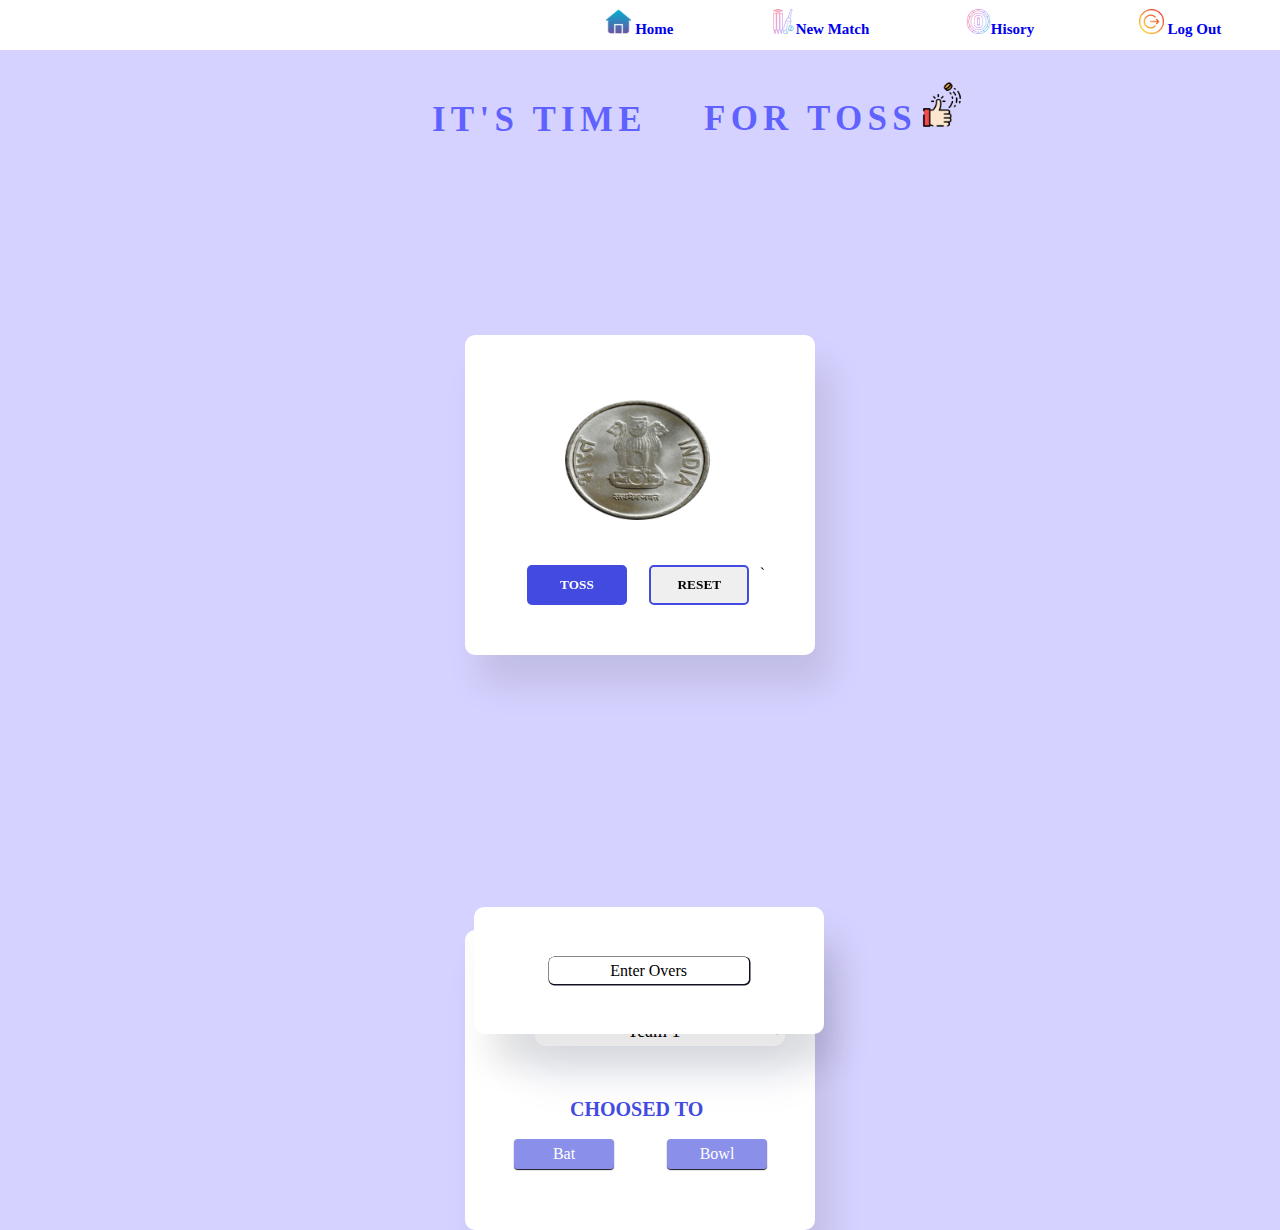
<file: index.html>
<!DOCTYPE html>
<html lang="en">
<head>
    <meta charset="UTF-8">
    <meta http-equiv="X-UA-Compatible" content="IE=edge">
    <meta name="viewport" content="width=device-width, initial-scale=1.0">
    <title>Toss</title>
    <link rel="stylesheet" href="./Toss/toss.css">
    <link rel="stylesheet" href="https://pro.fontawesome.com/releases/v5.10.0/css/all.css" integrity="sha384-AYmEC3Yw5cVb3ZcuHtOA93w35dYTsvhLPVnYs9eStHfGJvOvKxVfELGroGkvsg+p" crossorigin="anonymous"/>
</head>
<body>
    <form action="#">
    <div class="menu-container">
        <ul>
            <li><a href="./Boards/first_page.html" id="home"><img src="./Assets/home.png" alt="" width="25" height="25"> Home</a></li>
            <li> <a href="./toss.html " id="new_match"><img src="./Assets/new_match.png" alt="" width="25px" height="25px">New Match</a></li>
            <li><a href="./Boards/history.html" id="history"> <img src="./Assets/cricket-ground.png" alt="" width="25px" height="25px">Hisory</a></li>
            <li><a href="#" id="logout"><img src="./Assets/logout.png" alt="" width="25px" height="25px"> Log Out</a></li>
        </ul>
    </div>

    <h2 class="header">It's time </h2>
    <h2 class="header1">for toss<img src="./Assets/coin-toss.png" width="50px" height="50px"> </h2> 
    <div class="container">
        <div class="coin">
            <div class="heads">
                <img src="./Assets/head.png" alt="" srcset="" width="120" height="120">
            </div>
            <div class="tails">
                <img src="./Assets/481px-Gold_coin_icon.png" alt="" srcset="" width="120" height="120">
            </div>
        </div>
        <div class="buttons">
            <button id="flip-button">
                Toss
            </button>
            <button id="reset-button">
                Reset
            </button>`
        </div>
    </div>
    <div class="toss-winner">
        <p class="toss-header">Toss won by</p>
        <div class="won-by-team">
            <select name="select" id="won-team" required>
                <option value="team1" class="t1" name="team1toss">Team 1</option>
                <option value="team2" class="t1" name="team2toss">Team 2</option>
            </select>
        </div>
        <p class="choosed-to">Choosed to</p>
        <div class="choosing">
            <input type="button" value="Bat" name="bat">
            <input type="button" value="Bowl" name="bowl">
</div>
    </div>
    <div class="overs">
        <input type="text" placeholder="Enter Overs" name="overs" required><br>
        </div>
        <div class="sub">
            <input type="submit" value="Start Match" name="match" class="submit">
            </div>
    </form>
    <script src="./Toss/toss.js"></script>
</body>
</html>
</file>
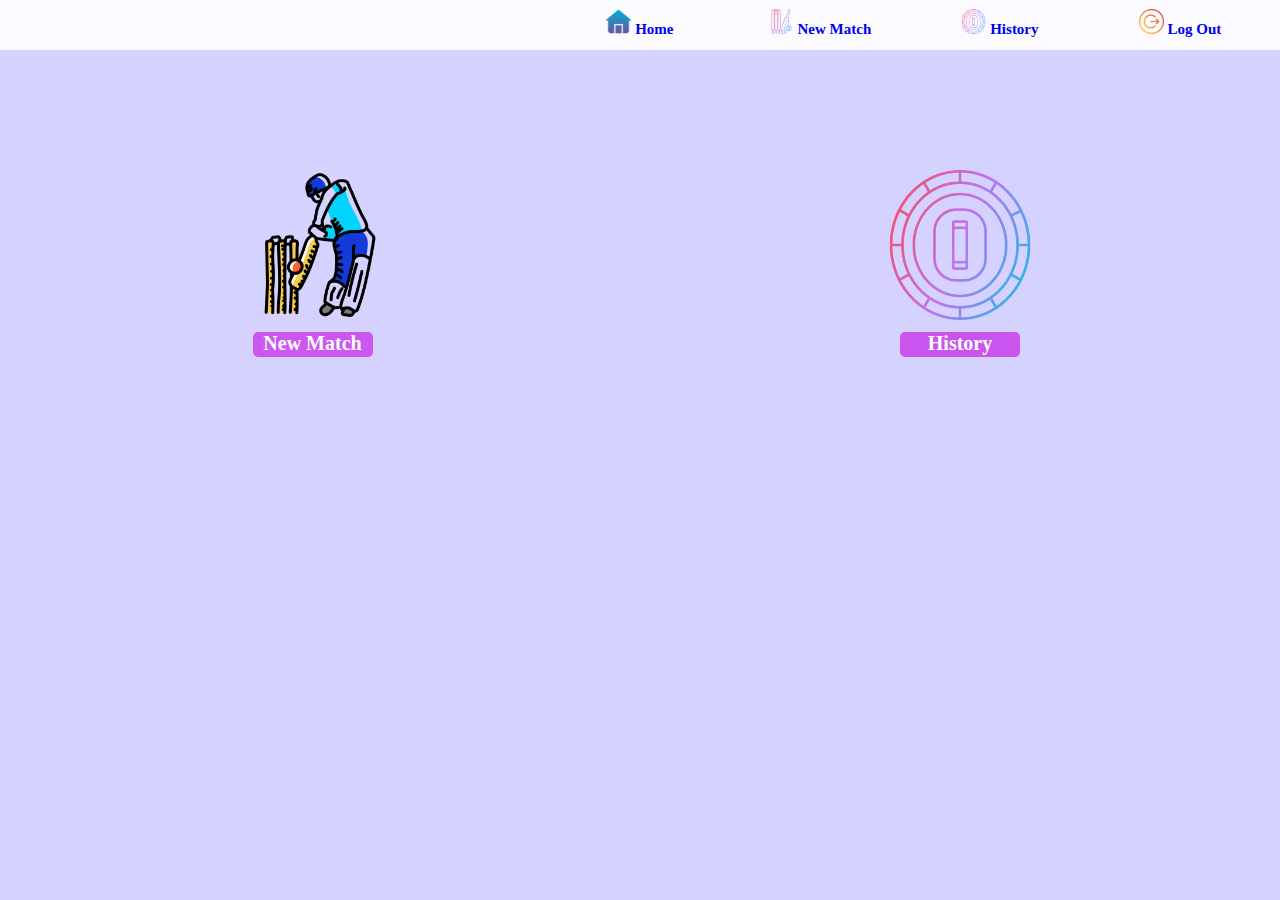
<file: Boards/first_page.html>
<!DOCTYPE html>
<html lang="en">
<head>
    <meta charset="UTF-8">
    <meta http-equiv="X-UA-Compatible" content="IE=edge">
    <meta name="viewport" content="width=device-width, initial-scale=1.0">
    <title>Welcome</title>
    <link rel="stylesheet" href="./first_page.css">
</head>
<body>
    <div class="container">
        <ul>
            <li><a href="./first_page.html" id="home"><img src="../Assets/home.png" alt="" width="25" height="25"> Home</a></li>
            <li><a href="../Boards/teams.html " id="new_match"><img src="../Assets/new_match.png" alt="" width="25px" height="25px"> New Match</a></li>
            <li><a href="../Boards/history.html" id="history"><img src="../Assets/cricket-ground.png" alt="" width="25px" height="25px"> History</a></li>
            <li><a href="#" id="logout"><img src="../Assets/logout.png" alt="" width="25px" height="25px"> Log Out</a></li>
        </ul>
    </div>
    <div class="choose">
        <div class="new-match">
            <button class="player-icon" onclick="window.location.href = './teams.html'"><img src="../Assets/cricket-player.png" alt="" width="150px" height="150px"></button>
            <p onclick="window.location.href = './teams.html'">New Match</p>
        </div>
        <div class="history">
            <button class="ground-icon" onclick="window.location.href = '../Boards/history.html'"><img src="../Assets/cricket-ground.png" alt="" width="150px" height="150px"></button>
            <p>History</p>
        </div>
    </div>
</body>
</html>
</file>
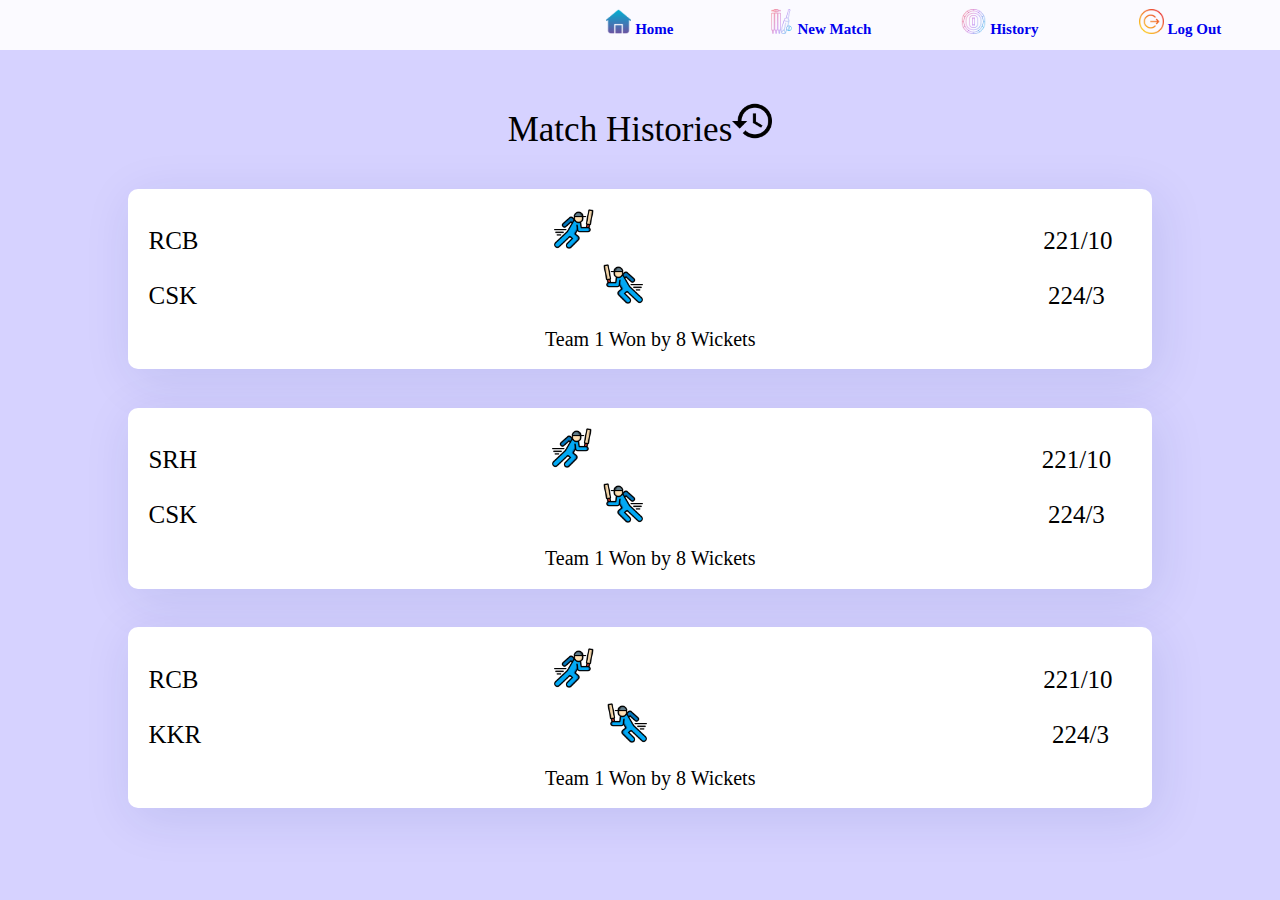
<file: Boards/history.html>
<!DOCTYPE html>
<html lang="en">
<head>
    <meta charset="UTF-8">
    <meta http-equiv="X-UA-Compatible" content="IE=edge">
    <meta name="viewport" content="width=device-width, initial-scale=1.0">
    <title>Hisory</title>
    <link rel="stylesheet" href="history.css">
</head>
<body>
    <div class="container">
        <ul>
            <li><a href="./first_page.html" id="home"><img src="../Assets/home.png" alt="" width="25" height="25"> Home</a></li>
            <li><a href="./teams.html " id="new_match"><img src="../Assets/new_match.png" alt="" width="25px" height="25px"> New Match</a></li>
            <li><a href="./history.html" id="history"><img src="../Assets/cricket-ground.png" alt="" width="25px" height="25px"> History</a></li>
            <li><a href="#" id="logout"><img src="../Assets/logout.png" alt="" width="25px" height="25px"> Log Out</a></li>
        </ul>
    </div>  
    <div class="title">Match Histories<img src="../Assets/history.png" width="40px" height="40px"></div>
    <div class="history-boxes">
        <div class="history-box">
            <div class="teams">
                <span class="team-name">RCB</span> <img src="../Assets/running.png" alt="cricketer running" width="40px" height="40px" style="margin-left: 35%;"><span class="dots">........... </span></span>
                <span class="team-score">221/10</span><br>
                <span class="team-name">CSK</span> <img src="../Assets/running.png" alt="cricketer running" width="40px" height="40px" style="margin-left: 40%;   transform: scaleX(-1);">
                <span class="team-score">224/3</span><br>
                <div class="winner">
                    <div>
                        <span class="won-by-wickets"><span>Team 1</span> Won by <span>8 </span><span>Wickets</span></span>
                    </div>
                </div>    
            </div>
        </div>
    </div>
    <div class="history-boxes">
        <div class="history-box">
            <div class="teams">
                <span class="team-name">SRH</span> <img src="../Assets/running.png" alt="cricketer running" width="40px" height="40px" style="margin-left: 35%;"><span class="dots">........... </span></span>
                <span class="team-score">221/10</span><br>
                <span class="team-name">CSK</span> <img src="../Assets/running.png" alt="cricketer running" width="40px" height="40px" style="margin-left: 40%;   transform: scaleX(-1);">
                <span class="team-score">224/3</span><br>
                <div class="winner">
                    <div>
                        <span class="won-by-wickets"><span>Team 1</span> Won by <span>8 </span><span>Wickets</span></span>
                    </div>
                </div>    
            </div>
        </div>
    </div>
    <div class="history-boxes">
        <div class="history-box">
            <div class="teams">
                <span class="team-name">RCB</span> <img src="../Assets/running.png" alt="cricketer running" width="40px" height="40px" style="margin-left: 35%;"><span class="dots">........... </span></span>
                <span class="team-score">221/10</span><br>
                <span class="team-name">KKR</span> <img src="../Assets/running.png" alt="cricketer running" width="40px" height="40px" style="margin-left: 40%;   transform: scaleX(-1);">
                <span class="team-score">224/3</span><br>
                <div class="winner">
                    <div>
                        <span class="won-by-wickets"><span>Team 1</span> Won by <span>8 </span><span>Wickets</span></span>
                    </div>
                </div>    
            </div>
        </div>
    </div>
</body>
</html>
</file>
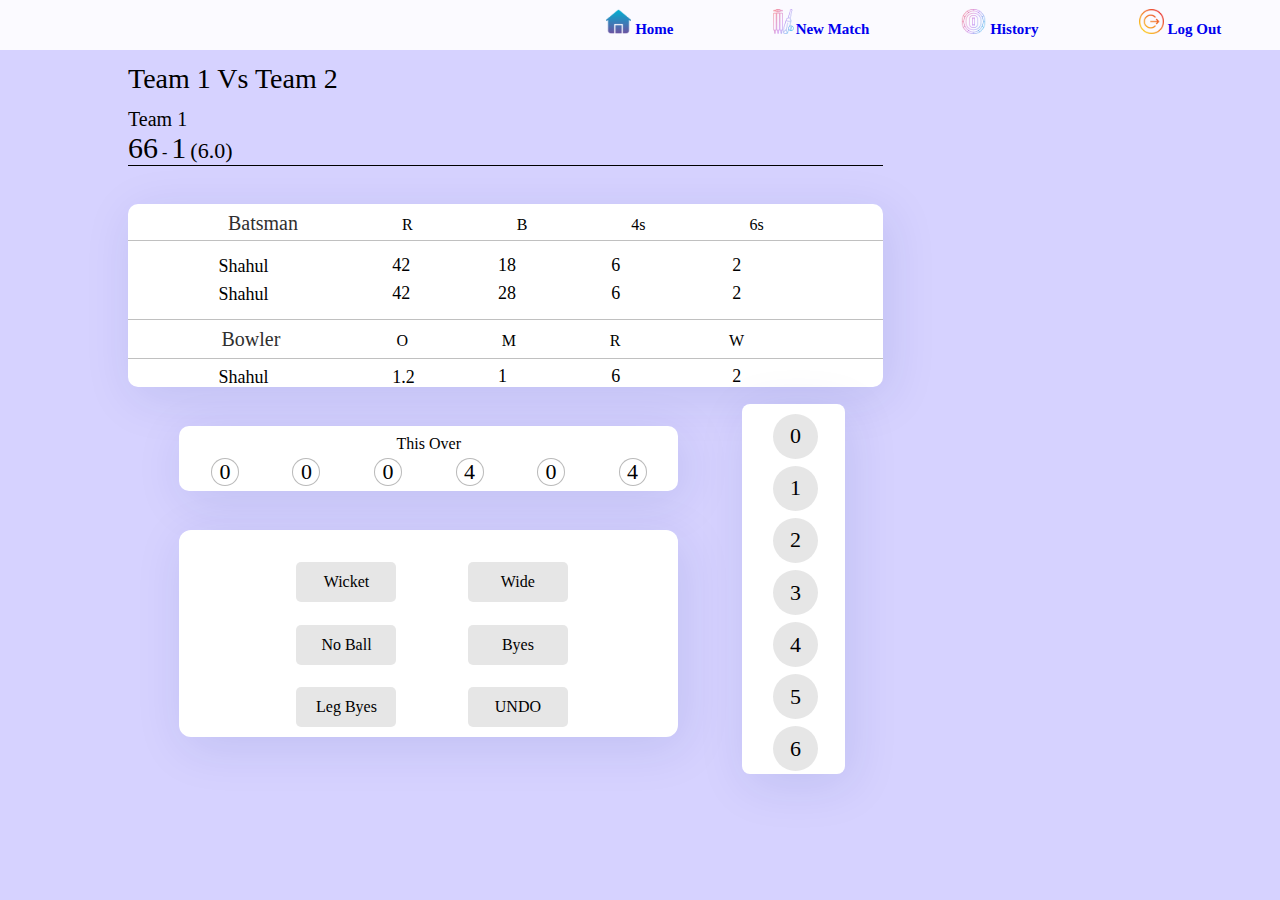
<file: Boards/main.html>
<!DOCTYPE html>
<html lang="en">
<head>
    <meta charset="UTF-8">
    <meta http-equiv="X-UA-Compatible" content="IE=edge">
    <meta name="viewport" content="width=device-width, initial-scale=1.0">
    <title>Score Board</title>
    <link rel="stylesheet" href="style.css">
</head>
<body>
    <div class="container">
        <ul>
            <li><a href="./Boards/first_page.html" id="home"><img src="../Assets/home.png" alt="" width="25" height="25"> Home</a></li>
            <li><a href="../Toss/toss.html " id="new_match"><img src="../Assets/new_match.png" alt="" width="25px" height="25px">New Match</a></li>
            <li><a href="./history.html" id="history"><img src="../Assets/cricket-ground.png" alt="" width="25px" height="25px"> History</a></li>
            <li><a href="#" id="logout"><img src="../Assets/logout.png" alt="" width="25px" height="25px"> Log Out</a></li>
        </ul>
    </div>
        <form action="#">
                <div class="team-names">
                    <p class="two-teams"><span>Team 1</span> Vs <span>Team 2</span></p>
                </div>
                <div class="cur-team">
                    <span>Team 1</span><br>
                    <span class="score">66</span> 
                    - 
                    <span class="wicket">1</span>
                    <span class="cur-over">(6.0)</span>
                </div>
                <div class="line"></div>
                <div class="players">
                    <div class="player-header">
                        <span class="head-batsman">Batsman</span>
                        <span>R</span>
                        <span>B</span>
                        <span>4s</span>
                        <span>6s</span> 
                    </div>
                    <div class="line1"></div>
                    <div class="player-batsman1">
                        <p class="bats-name1">shahul</p>
                        <p class="p1-runs">42</p>
                        <p class="p1-bowls">18</p>
                        <p class="p1-fours">6</p>
                        <p class="p1-sixes">2</p>
                    </div>
                    <div class="player-batsman2">
                        <p class="bats-name2">shahul</p>
                        <p class="p2-runs">42</p>
                        <p class="p2-bowls">28</p>
                        <p class="p2-fours">6</p>
                        <p class="p2-sixes">2</p>
                    </div>
                    <div class="line2"></div>
                    <div class="player-header1">
                        <span class="head-batsman">Bowler</span>
                        <span>O</span>
                        <span>M</span>
                        <span>R</span>
                        <span>W</span> 
                    </div>
                    <div class="line3"></div>
                    <div class="player-bowler">
                        <p class="bowler">shahul</p>
                        <p class="overs">1.2</p>
                        <p class="maiden">1</p>
                        <p class="runs">6</p>
                        <p class="wickets">2</p>
                    </div>
                </div>
                <div class="this-over">
                <div class="this-text">
                    <p>This Over</p>
                </div>
                    <div class="over-board"> 
                        <p>0</p>
                        <p>0</p>
                        <p>0</p>
                        <p>4</p>
                        <p>0</p>
                        <p>4</p>
                    </div>
                </div>
                <div class="extras">
                    <div class="extra-btn">    
                            <input type="button" class="extra-button" value="Wicket">
                            <input type="button" class="extra-button" value="Wide">
                            <input type="button" class="extra-button" value="No Ball">
                            <input type="button" class="extra-button" value="Byes">
                            <input type="button" class="extra-button" value="Leg Byes">
                            <input type="button" class="extra-button" value="UNDO">    
                    </div>
                </div> 
                <div class="numbers-board">
                    <div class="numbers">
                            <input type="button" class="num-input" value="0">
                            <input type="button" class="num-input" value="1">
                            <input type="button" class="num-input" value="2">
                            <input type="button" class="num-input" value="3">
                            <input type="button" class="num-input" value="4">
                            <input type="button" class="num-input" value="5">
                            <input type="button" class="num-input" value="6">
                           </div>

                    </div>
                </div>
        </form>
</body>
</html>
</file>
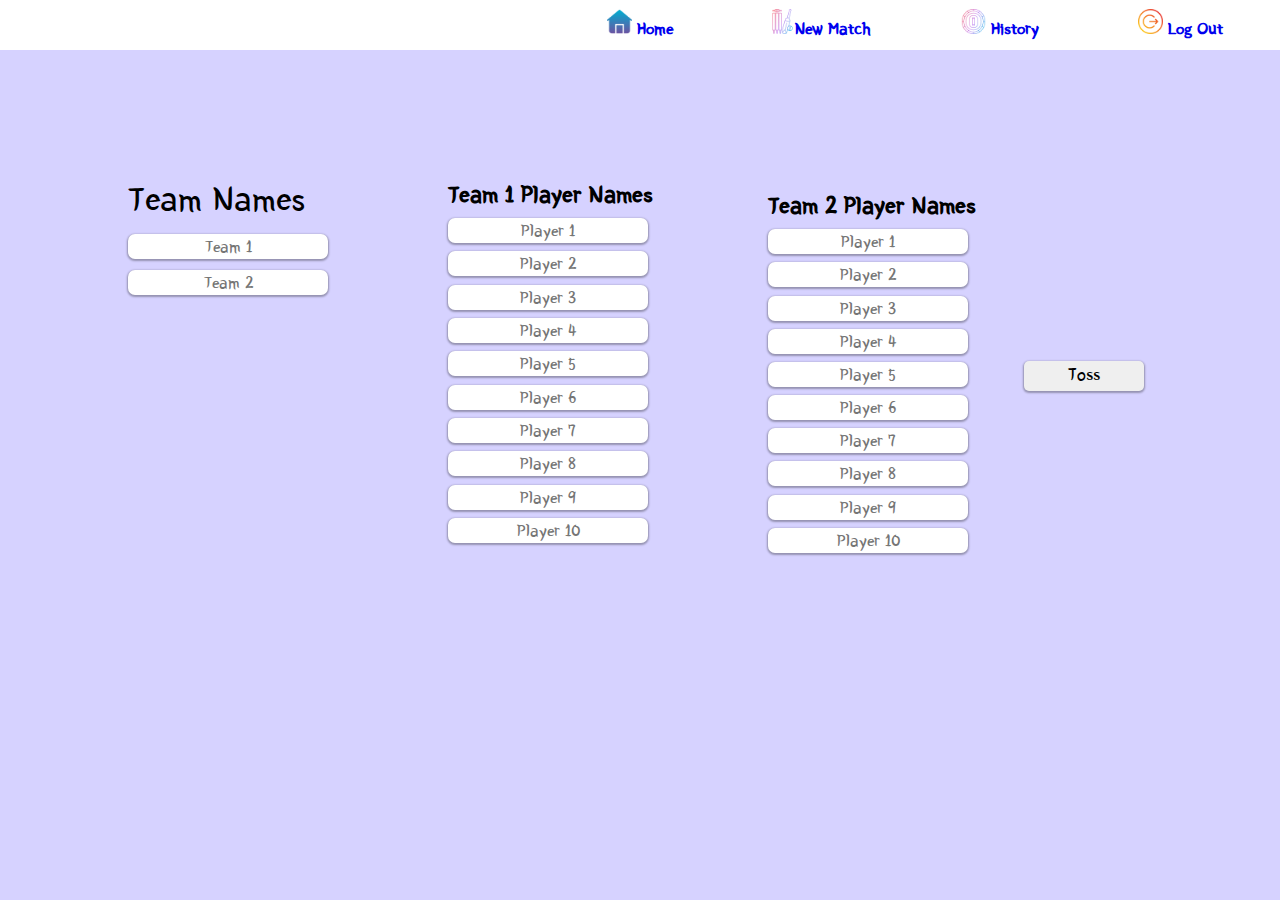
<file: Boards/teams.html>
<!DOCTYPE html>
<html lang="en">
<head>
    <meta charset="UTF-8">
    <meta http-equiv="X-UA-Compatible" content="IE=edge">
    <meta name="viewport" content="width=device-width, initial-scale=1.0">
    <title>Toss</title>
    <link rel="stylesheet" href="./teams.css">
    <link rel="stylesheet" href="https://pro.fontawesome.com/releases/v5.10.0/css/all.css" integrity="sha384-AYmEC3Yw5cVb3ZcuHtOA93w35dYTsvhLPVnYs9eStHfGJvOvKxVfELGroGkvsg+p" crossorigin="anonymous"/>
    <link rel="preconnect" href="https://fonts.googleapis.com">
<link rel="preconnect" href="https://fonts.gstatic.com" crossorigin>
<link href="https://fonts.googleapis.com/css2?family=Caveat:wght@500&family=Yeon+Sung&display=swap" rel="stylesheet">
</head>
<body>
    <form action="#" method="post">
    <div class="menu-container">
        <ul>
            <li><a href="./first_page.html" id="underline"><img src="../Assets/home.png" alt="" width="25" height="25"> Home</a></li>
            <li> <a href="./teams.html " id="underline"><img src="../Assets/new_match.png" alt="" width="25px" height="25px">New Match</a></li>
            <li><a href="./history.html" id="underline"><img src="../Assets/cricket-ground.png" alt="" width="25px" height="25px"> History</a></li>
            <li><a href="#" id="underline"><img src="../Assets/logout.png" alt="" width="25px" height="25px"> Log Out</a></li>
        </ul>
    </div>
    <div class="team-input">
        <p class="team-name">Team Names</p>
        <div class="teams">
            <input type="text" placeholder="Team 1" name="teamone" required><br>
            <input type="text" placeholder="Team 2" name="teamtwo" required>
        </div>    
    </div>
    <div class="players">
            <h2>Team 1 Player Names</h2>
            <input type="text" placeholder="Player 1" name="player1" required><br>
            <input type="text" placeholder="Player 2" name="player2" required><br>
            <input type="text" placeholder="Player 3" name="player3"><br>
            <input type="text" placeholder="Player 4" name="player4"><br>
            <input type="text" placeholder="Player 5" name="player5"><br>
            <input type="text" placeholder="Player 6" name="player6"><br>
            <input type="text" placeholder="Player 7" name="player7"><br>
            <input type="text" placeholder="Player 8" name="player8"><br>
            <input type="text" placeholder="Player 9" name="player9"><br>
            <input type="text" placeholder="Player 10" name="player10"><br>
    </div>
    <div class="players1">
        <h2>Team 2 Player Names</h1>
        <input type="text" placeholder="Player 1" name="player11" required><br>
        <input type="text" placeholder="Player 2" name="player12" required><br>
        <input type="text" placeholder="Player 3" name="player13"><br>
        <input type="text" placeholder="Player 4" name="player14"><br>
        <input type="text" placeholder="Player 5" name="player15"><br>
        <input type="text" placeholder="Player 6" name="player16"><br>
        <input type="text" placeholder="Player 7" name="player17"><br>
        <input type="text" placeholder="Player 8" name="player18"><br>
        <input type="text" placeholder="Player 9" name="player19"><br>
        <input type="text" placeholder="Player 10" name="player20"><br>
    </div>
    <div class="button">
    <input type="submit" value="Toss" class="submit" name="submit">
    </div>
</form>
</body>
</html>
</file>
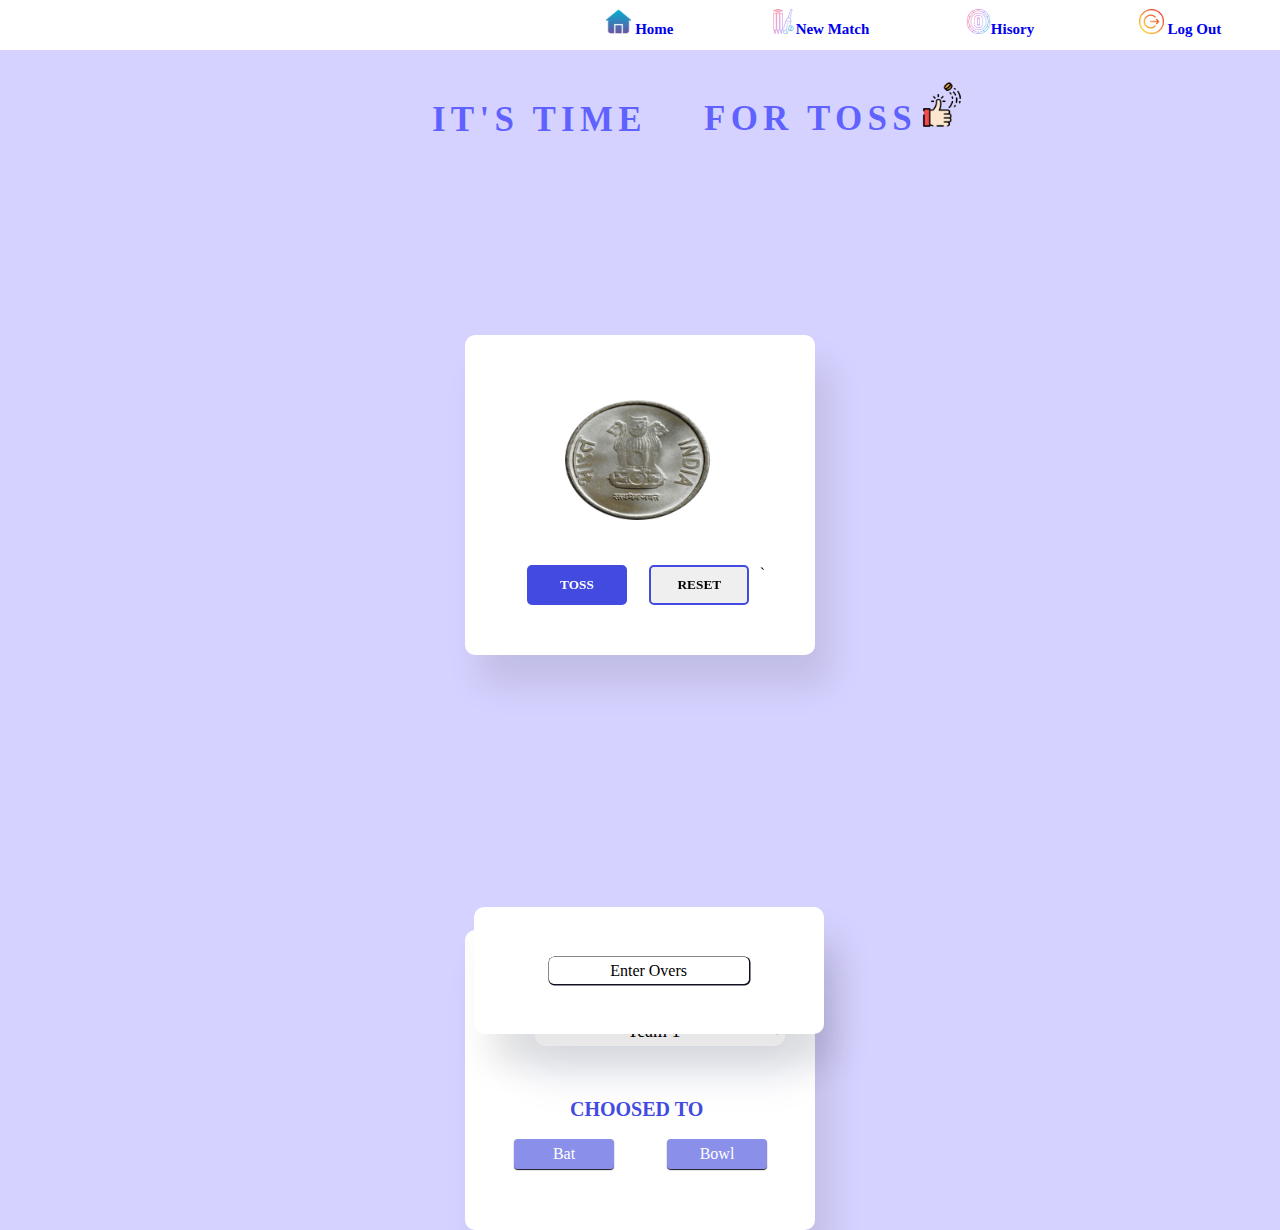
<file: Toss/toss.html>
<!DOCTYPE html>
<html lang="en">
<head>
    <meta charset="UTF-8">
    <meta http-equiv="X-UA-Compatible" content="IE=edge">
    <meta name="viewport" content="width=device-width, initial-scale=1.0">
    <title>Toss</title>
    <link rel="stylesheet" href="./toss.css">
    <link rel="stylesheet" href="https://pro.fontawesome.com/releases/v5.10.0/css/all.css" integrity="sha384-AYmEC3Yw5cVb3ZcuHtOA93w35dYTsvhLPVnYs9eStHfGJvOvKxVfELGroGkvsg+p" crossorigin="anonymous"/>
</head>
<body>
    <form action="#">
    <div class="menu-container">
        <ul>
            <li><a href="../Boards/first_page.html" id="home"><img src="../Assets/home.png" alt="" width="25" height="25"> Home</a></li>
            <li> <a href="./toss.html " id="new_match"><img src="../Assets/new_match.png" alt="" width="25px" height="25px">New Match</a></li>
            <li><a href="../Boards/history.html" id="history"> <img src="../Assets/cricket-ground.png" alt="" width="25px" height="25px">Hisory</a></li>
            <li><a href="#" id="logout"><img src="../Assets/logout.png" alt="" width="25px" height="25px"> Log Out</a></li>
        </ul>
    </div>

    <h2 class="header">It's time </h2>
    <h2 class="header1">for toss<img src="../Assets/coin-toss.png" width="50px" height="50px"> </h2> 
    <div class="container">
        <div class="coin">
            <div class="heads">
                <img src="../Assets/head.png" alt="" srcset="" width="120" height="120">
            </div>
            <div class="tails">
                <img src="../Assets/481px-Gold_coin_icon.png" alt="" srcset="" width="120" height="120">
            </div>
        </div>
        <div class="buttons">
            <button id="flip-button">
                Toss
            </button>
            <button id="reset-button">
                Reset
            </button>`
        </div>
    </div>
    <div class="toss-winner">
        <p class="toss-header">Toss won by</p>
        <div class="won-by-team">
            <select name="select" id="won-team" required>
                <option value="team1" class="t1" name="team1toss">Team 1</option>
                <option value="team2" class="t1" name="team2toss">Team 2</option>
            </select>
        </div>
        <p class="choosed-to">Choosed to</p>
        <div class="choosing">
            <input type="button" value="Bat" name="bat">
            <input type="button" value="Bowl" name="bowl">
</div>
    </div>
    <div class="overs">
        <input type="text" placeholder="Enter Overs" name="overs" required><br>
        </div>
        <div class="sub">
            <input type="submit" value="Start Match" name="match" class="submit">
            </div>
    </form>
    <script src="./toss.js"></script>
</body>
</html>
</file>
<file: Toss/toss.css>
*{
    padding: 0;
    margin: 0;
    box-sizing: border-box;
    font-family: 'Caveat', cursive;
    font-family: 'Yeon Sung', cursive;
 }

 body{
    height: auto;
    background-color: #8173ff52;
   
}
.menu-container{
    background: rgb(255, 255, 255);     
    height: 50px;
}

.menu-container ul{
    list-style-type: none;
    display:flex;
    justify-content: flex-end;
}

.menu-container li{
    width: 120px;
    height: 25px;
    color: rgb(190, 0, 181);
    margin: 14px 40px 0 20px;
    font-size: 15px;
    font-weight: bold;
    border-radius: 5px;

    font-family: 'Caveat', cursive;
    font-family: 'Yeon Sung', cursive;
    text-align: center;
    
}
.menu-container li img{
    top: 3px;
    cursor: pointer;
}
.menu-container li a{
    top: -5px;
    position: relative;
}
#home, #new_match, #history,
#logout{
    text-decoration: none;
}
.team-input{
    margin: 2% 0 0 38%;
}
.team-input p{
    margin-left: 13%;
    font-size: 35px;
    font-family: 'Caveat', cursive;
    font-family: 'Yeon Sung', cursive;
    color: #000000;
    letter-spacing: .10rem;

}
.teams input{
    margin: 5px;
    border: none;
    outline: none;
    text-align: center;
    border-radius: 4px;
    width: 300px;
    height: 28px;
    box-shadow: 5px 10px 50px 1px rgba(8, 41, 131, 0.1);
    font-size: 17px;
    font-family: 'Caveat', cursive;
    font-family: 'Yeon Sung', cursive;
}
.header{
    
    font-family: 'Caveat', cursive;
    font-family: 'Yeon Sung', cursive;
    font-size: 35px;
    padding-left: 27rem;
    margin-top: 50px;
    text-transform: uppercase;
    color: #040cff94;
    overflow: hidden;/* Ensures the content is not revealed until the animation */ /* The typwriter cursor */
    white-space: nowrap; /* Keeps the content on a single line */
    letter-spacing: .15em; /* Adjust as needed */
    animation: 
    typing 2.5s steps(40, end);
}
@keyframes typing {
    from { width: 0 }
    to { width: 50% }
  }
.header1{
    
    font-family: 'Caveat', cursive;
    font-family: 'Yeon Sung', cursive;
    font-size: 35px;
    padding-left: 44rem;
    margin-top: -60px;
    text-transform: uppercase;
    color: #040cff94;
    overflow: hidden;/* Ensures the content is not revealed until the animation */ /* The typwriter cursor */
    white-space: nowrap; /* Keeps the content on a single line */
    letter-spacing: .15em; /* Adjust as needed */
    animation: 
    typing 2.8s steps(40, end);
}
@keyframes typing {
    from { width: 0 }
    to { width: 100% }
  }
  .tenor-gif-embed{

    margin-top: -75px;
    left: 67%;
 /* Keeps the content on a single line */ /* Adjust as needed */
    animation: 
     2.8s steps(40, end);
  }
  @keyframes typing {
    from { width: 0 }
    to { width: 100% }
  }

.container{
    background-color: #ffffff;
    width: 350px;
    padding: 50px;
    position: absolute;
    transform: translate(-50%,-50%);
    top: 55%;
    left: 50%;
    box-shadow: 15px 30px 35px rgba(0,0,0,0.1);
    border-radius: 10px;
    -webkit-perspective: 300px;
    perspective: 300px;
}

.stats{
    text-align: right;
    color: black;
}

.coin{
     
    height: 150px;
    width: 150px;
    position: relative;
    margin: 15px auto;
    -webkit-transform-style: perserve-3d;
            transform-style: preserve-3d;
}

.coin img{
    width: 145px;
}

.heads, .tails{
    position: absolute;
    height: 100%;
    width: 100%;
    --webkit-backface-visibilty: hidden;
            backface-visibility: hidden; 
}

.tails{
    transform: rotateX(180deg);
}

@keyframes spin-tails{
    0%{
        transform: rotateX(0);
    }
    100%{
        transform: rotateX(1980deg);
    }

}

@keyframes spin-heads{
    0%{
        transform: rotateX(0);
    }
    100%{
        transform: rotateX(2160deg);
    }
}

.buttons{
    display: flex;
    justify-content: space-between;

}

button{
    width: 100px;
    padding: 10px 0;
    border: 2.5px solid #424ae0;
    border-radius: 5px;
    cursor: pointer;
    text-transform: uppercase;
    font-family: 'Caveat', cursive;
    font-family: 'Yeon Sung', cursive;
    font-weight: bold;
    margin-left: 12px;
}

#flip-button{
    background-color: #424ae0;
    color: #ffffff;
}

#flip-button:disabled{
    background-color: #e1e0ee;
    border-color: #e1e0ee;
    color: #101020;
}
#reser-button{
    background-color: #ffffff;
    border-color: #424ae0;
}
.toss-winner{
    background-color: #ffffff;
    width:350px;
    height: 300px;
    padding-top: 50px;
    position: absolute;
    transform: translate(-50%,-50%);
    top:120%;
    left: 50%;
    box-shadow: 15px 30px 35px rgba(0,0,0,0.1);
    border-radius: 10px;
}

.toss-header{
    text-transform: uppercase;
    font-size: 16px;
    align-items: center;
    color: #424ae0 ;
    margin: 0% 30% 5%; 
    font-family: 'Caveat', cursive;
    font-family: 'Yeon Sung', cursive;
    font-weight: bold;
}
 
.won-by-team select{
   margin-left: 70px;
   width: 250px;
   height: 30px;
   border: none;
   background-color: #ffffff;
   color: black;
   font-size: 18px;
   font-family: 'Caveat', cursive;
   font-family: 'Yeon Sung', cursive;
   text-align: center;
   border-radius: 10px;
   box-shadow: 5px 10px 50px 15px rgba(8, 41, 131, 0.1);
   cursor: pointer;
}
.t1{
    text-align: center;
    font-size: 16px;
    line-height: inherit;
    list-style: none;
    position: absolute;
    width: 200px;
    left: 50%; margin-left: -100px;
    transform: skewX(-25deg);
    transform-origin: left top;
    
 }

 .choosed-to{
    text-transform: uppercase;
    font-size: 20px;
    align-items: center;
    color: #424ae0 ;
    margin: 15% 30% 5%; 
    font-family: 'Caveat', cursive;
    font-family: 'Yeon Sung', cursive;
    font-weight: bold;
    
}
.choosing input{
    width: 100px;
    height: 30px;
    margin-left: 14%;
    border-radius: 4px;
    border: none;
    outline: none;
    text-align: center;
    font-size: 16px;
    background-color: #1721d481;
    cursor: pointer;
    color: #ffffff;
    box-shadow:0px 1px 1px 0px #101020;

}

.overs{
   margin: 60% 0 0% 37%;
   background-color: #ffffff;
   width: 350px;
   padding: 50px;
   position: absolute;
   box-shadow: 15px 30px 35px rgba(0,0,0,0.1);
   border-radius: 10px;
}

.overs input{
    margin-left: 10%;
    width: 200px;
    height: 27px;
    outline: none;
    border: none;
    text-align: center;
    color: #424ae0;
    font-size: 16px;
    border-radius: 5px;
    box-shadow: .5px .5px 0.05px 1px #101020;
}

.overs ::placeholder{
    color: #000000;
}

.overs button{
    margin: 10% 0 0 30%;
    width: 120px;
    height: 40px;
    border: none;
    outline: none;
    color: #ffffff;
    background-color: #424ae0;  
}

.sub input{
    width: 140px;
    height: 30px;
    margin: 70% 0 1% 45%;
    font-size:16px;
    background-color: #424ae08e;
    outline: none;
    border: none;
    color: #ffffff;
    border-radius: 10px;
    cursor: pointer;
    box-shadow: .2px .2px 0.05px .5px #101020;
}
</file>
<file: Boards/first_page.css>
*{
    padding: 0;
    margin: 0;
    box-sizing: border-box;
    font-family: 'Caveat', cursive;
    font-family: 'Yeon Sung', cursive;
 }

body{
    height: 100%;
    background-color: #8173ff52;
}
.container{
    background: rgba(255, 255, 255, 0.89);     
    height: 50px;
}

.container ul{
    list-style-type: none;
    display:flex;
    justify-content: flex-end;
}

.container li{
    width: 120px;
    height: 25px;
    color: rgb(190, 0, 181);
    margin: 14px 40px 0 20px;
    font-size: 15px;
    font-weight: bold;
    border-radius: 5px;
    font-family: 'Gill Sans', 'Gill Sans MT', Calibri, 'Trebuchet MS', sans-serif;

    text-align: center;
    
}
.container li img{
    top: 3px;
    cursor: pointer;
}
.container li a{
    top: -5px;
    position: relative;
}
#home, #new_match, #history,
#logout{
    text-decoration: none;
}
.choose{
    display: flex;
    justify-content: space-around

}
.new-match .player-icon{
    border: none;
    background: transparent;
    margin-top: 80%;
    cursor: pointer;

}
.history .ground-icon{
    border: none;
    background: transparent;
    margin-top: 80%;
    cursor: pointer;
    
}
.new-match p{
    background-color: rgba(195, 21, 230, 0.651);
    width: 120px;
    height: 25px;
    font-size: 20px;
    text-align: center;
    font-family: 'Times New Roman', Times, serif;
    font-weight: bold;
    border-radius: 5px;
    color: #fff;
    margin: 5% 0 0 5%;
    cursor: pointer;
}
.history p{
    background-color: rgba(195, 21, 230, 0.664);
    width: 120px;
    height: 25px;
    font-size: 20px;
    text-align: center;
    font-family: 'Times New Roman', Times, serif;
    font-weight: bold;
    border-radius: 5px;
    color: #fff;
    margin: 5% 0 0 10%;
    cursor: pointer;
}
</file>
<file: Boards/history.css>
*{
    padding: 0;
    margin: 0;
    font-family: 'Caveat', cursive;
    font-family: 'Yeon Sung', cursive;
}
body{
    height: 100%;
    background-color: #8173ff52;
}
.container{
    background: rgba(255, 255, 255, 0.89);     
    height: 50px;
}

.container ul{
    list-style-type: none;
    display:flex;
    justify-content: flex-end;
}

.container li{
    width: 120px;
    height: 25px;
    color: rgb(190, 0, 181);
    margin: 14px 40px 0 20px;
    font-size: 15px;
    font-weight: bold;
    border-radius: 5px;
    font-family: 'Caveat', cursive;
    font-family: 'Yeon Sung', cursive;
    text-align: center;
    
}
.container li img{
    top: 3px;
    cursor: pointer;
}
.container li a{
    top: -5px;
    position: relative;
}
#home, #new_match, #history,
#logout{
    text-decoration: none;
}
.title{
    margin: 4% 0 0 0%;
    font-size: 35px;
    text-align: center;

}
.history-box{
    background-color: #fff;
    width: 80%;
    height: auto;
    margin: 3% 0 0 10%;
    border-radius: 10px;
    box-shadow: 5px 10px 50px 1px rgba(8, 41, 131, 0.1);
}
.teams{
    padding: 2% 0 2% 2%;
    line-height: 40px;
}
.team-name{
    font-size: 25px;
}
.team-score{
    font-size: 25px;
    margin-left: 40%;
}
.dots{
    visibility: hidden;
}
.winner{
    font-size: 20px;
    text-align: center;
    margin: 0% 0 -1% 0; 
}
.won-by-runs{
    visibility: hidden;
}
</file>
<file: Boards/style.css>
*{
    padding: 0;
    margin: 0;
    box-sizing: border-box;
    font-family: 'Caveat', cursive;
    font-family: 'Yeon Sung', cursive;}
body{
    height: 100%;
    background-color: #8173ff52;
}
.container{
    background: rgba(255, 255, 255, 0.89);     
    height: 50px;
}

.container ul{
    list-style-type: none;
    display:flex;
    justify-content: flex-end;
}

.container li{
    width: 120px;
    height: 25px;
    color: rgb(190, 0, 181);
    margin: 14px 40px 0 20px;
    font-size: 15px;
    font-weight: bold;
    border-radius: 5px;    
    font-family: 'Caveat', cursive;
    font-family: 'Yeon Sung', cursive;
    text-align: center;
    
}
.container li img{
    top: 3px;
    cursor: pointer;
}
.container li a{
    top: -5px;
    position: relative;
}
#home, #new_match, #history,
#logout{
    text-decoration: none;
}
.team-names{
    margin: 1% 0 0 10%;        
}
.team-names p {
    font-size: 28px;
}
.cur-team{
    margin: 1% 0 0 10%;
}
.cur-team span{
    font-size: 20px;
}
.cur-team .score{
    font-size: 30px;
}
.cur-team .wicket{
    font-size: 30px;
}
.cur-team .cur-over{
    font-size: 22px;
}
.line{
    width: 59%;
    height: 1px;
    background-color: black;
    margin-left: 10%;
}

.players{
    background-color: #fff;
    width: 59%;
    height: auto;
    margin: 3% 0 0 10%;
    border-radius: 10px;
    box-shadow: 5px 10px 50px 1px rgba(8, 41, 131, 0.1);
}
.players .player-header span{
    margin: 0% 0 0 100px;
}
.player-header{
    padding-top: 1%;
}
.players .head-batsman{
    font-size: 20px;
    color: rgb(48, 47, 47);
}
.line1{
    height: 1px;
    margin-top: 5px;
    width: 100%;
    background-color: rgba(0, 0, 0, 0.247);
}

.player-batsman1 .bats-name1{
    padding: 2% 0 0 12%;
}
.player-batsman1 p{
    font-size: 18px;
    text-transform: capitalize;
}
.player-batsman1 .p1-runs{
    margin: -2.8% 0 0 35%;
}
.player-batsman1 .p1-bowls{
    margin: -2.8% 0 0 49%;
}
.player-batsman1 .p1-fours{
    margin: -2.8% 0 0 64%;
}
.player-batsman1 .p1-sixes{
    margin: -2.8% 0 0 80%;
}
.player-batsman2 .bats-name2{
    padding: 1% 0 0 12%;
}
.player-batsman2 p{
    font-size: 18px;
    text-transform: capitalize;
}
.player-batsman2 .p2-runs{
    margin: -2.8% 0 0 35%;
}
.player-batsman2 .p2-bowls{
    margin: -2.8% 0 0 49%;
}
.player-batsman2 .p2-fours{
    margin: -2.8% 0 0 64%;
}
.player-batsman2 .p2-sixes{
    margin: -2.8% 0 0 80%;
}
.line2{
    height: 1px;
    margin-top: 15px;
    width: 100%;
    background-color: rgba(0, 0, 0, 0.247);
}

.players .player-header1{
    margin: 1%;
}
.players .player-header1{
    margin-left: 0%;
}
.player-header1 span:nth-child(1){
    padding-left: 12.5%;
}
.player-header1 span:nth-child(2){
    padding-left: 15%;
}
.player-header1 span:nth-child(3){
    padding-left: 12%;
}
.player-header1 span:nth-child(4){
    padding-left: 12%;
}
.player-header1 span:nth-child(5){
    padding-left: 14%;
}

.line3{
    height: 1px;
    margin-top: 5px;
    width: 100%;
    background-color: rgba(0, 0, 0, 0.247);
}
.player-bowler .bowler{
    padding: 1% 0 0 12%;
}
.player-bowler p{
    font-size: 18px;
    text-transform: capitalize;
}
.player-bowler .overs{
    margin: -2.8% 0 0 35%;
}
.player-bowler .maiden{
    margin: -2.8% 0 0 49%;
}
.player-bowler .runs{
    margin: -2.8% 0 0 64%;
}
.player-bowler .wickets{
    margin: -2.8% 0 0 80%;
}

.this-over{
    background-color: #fff;
    width: 39%;
    height: auto;
    margin: 3% 0 0 14%;
    border-radius: 10px;
    box-shadow: 5px 10px 50px 1px rgba(8, 41, 131, 0.1);
}
.this-text {
    padding-top: 2%;
    text-align: center;
}
.over-board{
    display: flex;
    padding: 1%;
    justify-content: space-around;
}
.over-board p {
    font-size: 22px;
    border-radius: 20px;
    width: 28px;
    height: 28px;
    text-align: center;
    border-color: rgba(63, 63, 63, 0.356);
    background-color: #fff;
    border-style: ridge;
    border-width: 1px;
}
.extras{
    background-color: #fff;
    width: 39%;
    height: auto;
    margin: 3% 0 0 14%;
    border-radius: 12px;
    box-shadow: 5px 10px 50px 1px rgba(8, 41, 131, 0.1);
}
.extra-btn{
    padding: 2% 0% 2% 10%;
}
.extra-button{
    margin: 5% 0 0 15%;
    width: 100px;
    height: 40px;
    cursor: pointer;
    background-color: rgba(95, 95, 95, 0.158);
    border: none;
    border-radius: 5px;
    font-size: 16px;
    font-family: serif;
    
}
.extra-button-wicket{
    margin: 5% 0 0 33.5%;
    width: 100px;
    height: 40px;
    cursor: pointer;
    background-color: rgba(95, 95, 95, 0.158);
    border: none;
    border-radius: 5px;
    font-size: 16px;
    font-family: serif;
}
.numbers-board{
    background-color: #fff;
    width: 8%;
    height: auto;
    margin: -26% 0 2% 58%;
    border-radius: 8px;
    box-shadow: 5px 10px 50px 1px rgba(8, 41, 131, 0.1);
}
.numbers{
    padding: 2% 0% 2% 30%;
}
.num-input{ 
    margin-top: 10%; 
    width: 45px;
    height: 45px;
    cursor: pointer;
    background-color: rgba(95, 95, 95, 0.158);
    border: none;
    border-radius: 25px;
    font-size: 22px;
    font-family: serif;
    text-align: center;
}
</file>
<file: Boards/teams.css>
*{
    padding: 0;
    margin: 0;
    box-sizing: border-box;
    font-family: 'Caveat', cursive;
    font-family: 'Yeon Sung', cursive;
 }
    
    body{
        height: 100%;
        background-color: #8173ff52;
       
    }
    .menu-container{
        background: rgb(255, 255, 255);     
        height: 50px;
    }
    
    .menu-container ul{
        list-style-type: none;
        display:flex;
        justify-content: flex-end;
    }
    
    .menu-container li{
        width: 120px;
        height: 25px;
        color: rgb(0, 0, 0);
        margin: 14px 40px 0 20px;
        font-size: 17px;
        font-weight: bold;
        border-radius: 5px;
        font-family: 'Caveat', cursive;
        font-family: 'Yeon Sung', cursive;
        text-align: center;
        
    }
    .menu-container li img{
        top: 3px;
        cursor: pointer;
    }
    .menu-container li a{
        top: -5px;
        position: relative;
    }
    #underline{
        text-decoration: none;
    }
.team-input{
    margin: 10% 0 0 10%;

}
    .team-name{ 
        font-size: 35px;
    }

    .teams input
    {
        width: 200px;
        height: 25px;
        margin-top: 1%;
        border: none;
        outline: none;
        text-align: center;
        font-size: 17px;
        border-radius: 7px;
        box-shadow: 0px 1px 2px 1px #0c0c0c52;
    }
    .players{
        margin: -9% 0 0 35%;
    }
    .players input{
        width: 200px;
        height: 25px;
        margin-top: 1%;
        border: none;
        outline: none;
        text-align: center;
        font-size: 17px;
        border-radius: 7px;
        box-shadow: 0px 1px 2px 1px #0c0c0c52; 
    }
    .players1{
        margin: -27.5% 0 0 60%;
    }

    .players1 input{
        width: 200px;
        height: 25px;
        margin-top: 1.6%;
        border: none;
        outline: none;
        text-align: center;
        font-size: 17px;
        border-radius: 7px;
        box-shadow: 0px 1px 2px 1px #0c0c0c52; 
    }

    .submit{
        width: 120px;
        height: 30px;
        border: none;
        outline: none;
        box-shadow: 0px 1px 2px 1px #0c0c0c52;
        border-radius: 5px;
        text-align: center;
        font-size: 18px;
    }
    .button{
        margin: -15% 0 0 80%; 
    }
</file>
